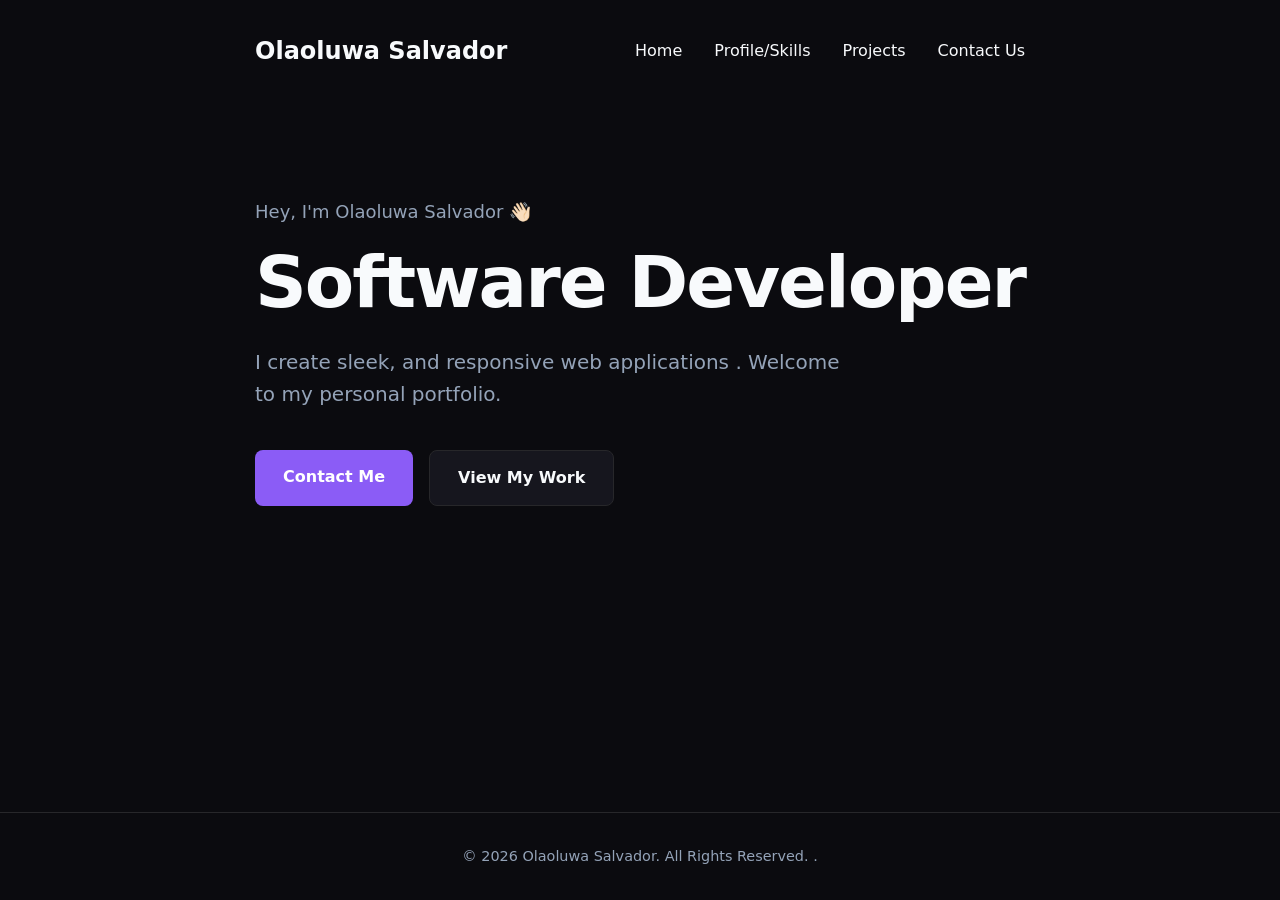
<file: index.html>
<!DOCTYPE html>
<html lang="en">
<head>
    <meta charset="UTF-8">
    <meta name="viewport" content="width=device-width, initial-scale=1.0">
    <title>Home | Olaoluwa Salvador </title>
    <link rel="stylesheet" href="style.css">
</head>
<body>
    <div class="container">
        <nav>
            <div class="logo">Olaoluwa Salvador </div>
            <ul class="nav-links">
                <li><a href="index.html">Home</a></li>
                <li><a href="profile.html">Profile/Skills</a></li>
                <li><a href="projects.html">Projects</a></li>
                <li><a href="contact.html">Contact Us</a></li>
            </ul>
        </nav>

        <section class="hero">
            <p class="greeting">Hey, I'm Olaoluwa Salvador  👋🏻</p>
            <h1>Software Developer</h1>
            <p class="subtitle">I   create sleek, and  responsive web applications . Welcome to my personal portfolio.</p>
            <div style="display: flex; gap: 1rem;">
                <a href="contact.html" class="btn primary">Contact Me</a>
                <a href="projects.html" class="btn secondary">View My Work</a>
            </div>
        </section>
    </div>

    <footer>
        <p>© 2026 Olaoluwa Salvador. All Rights Reserved. .</p>
    </footer>
</body>
</html>
</file>
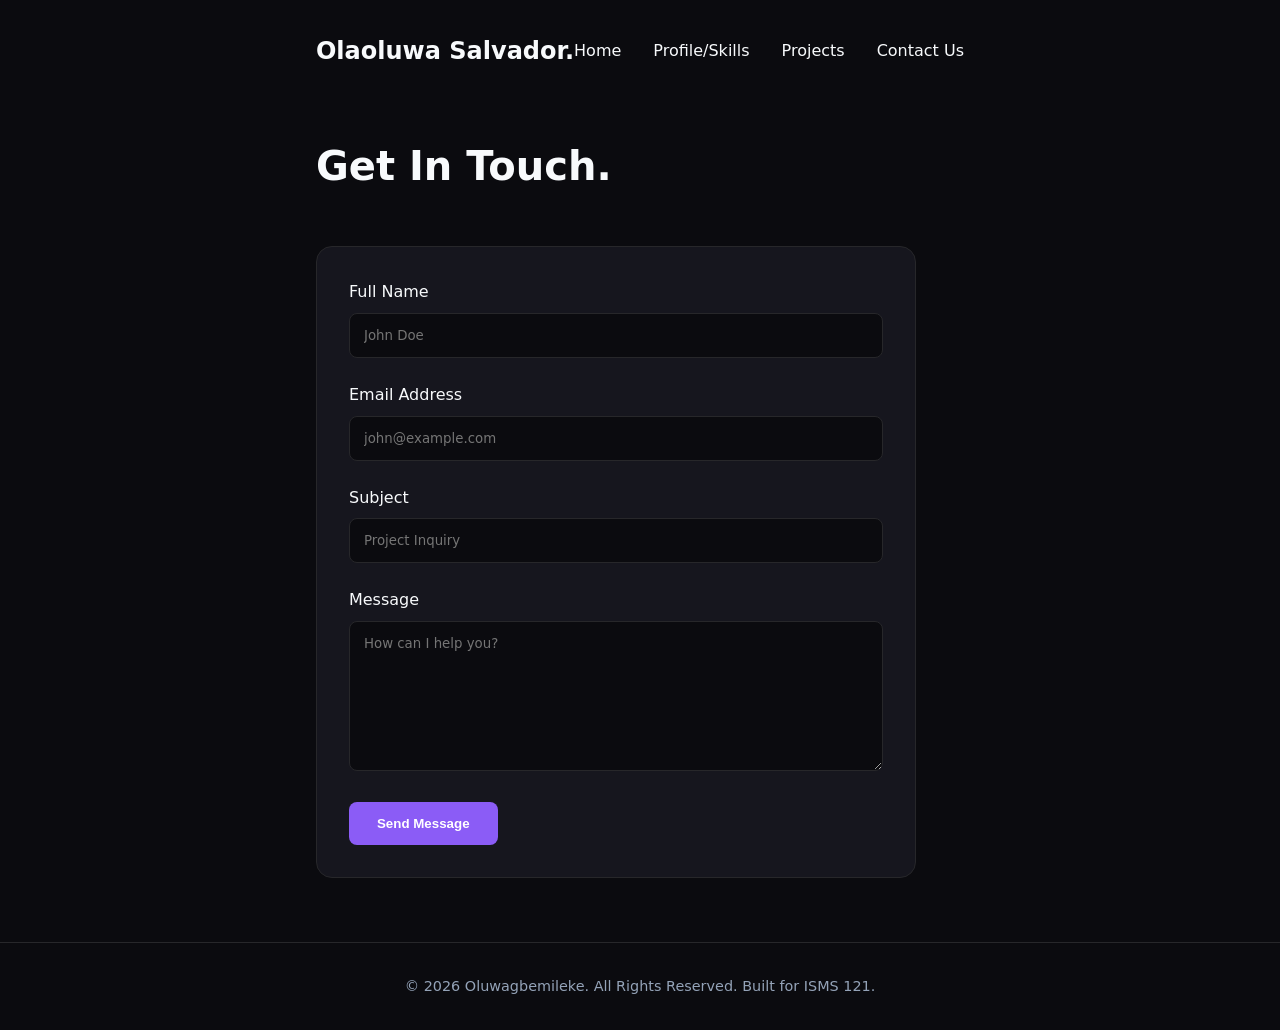
<file: contact.html>
<!DOCTYPE html>
<html lang="en">
<head>
    <meta charset="UTF-8">
    <meta name="viewport" content="width=device-width, initial-scale=1.0">
    <title>Contact Us | Olaoluwa Salvador</title>
    <link rel="stylesheet" href="style.css">
</head>
<body>
    <div class="container">
        <nav>
            <div class="logo">Olaoluwa Salvador.</div>
            <ul class="nav-links">
                <li><a href="index.html">Home</a></li>
                <li><a href="profile.html">Profile/Skills</a></li>
                <li><a href="projects.html">Projects</a></li>
                <li><a href="contact.html">Contact Us</a></li>
            </ul>
        </nav>

        <h2 class="page-title">Get In Touch.</h2>
        
        <form class="contact-form" action="#" method="POST">
            <div class="form-group">
                <label for="name">Full Name</label>
                <input type="text" id="name" name="name" class="form-control" required placeholder="John Doe">
            </div>
            
            <div class="form-group">
                <label for="email">Email Address</label>
                <input type="email" id="email" name="email" class="form-control" required placeholder="john@example.com">
            </div>

            <div class="form-group">
                <label for="subject">Subject</label>
                <input type="text" id="subject" name="subject" class="form-control" required placeholder="Project Inquiry">
            </div>
            
            <div class="form-group">
                <label for="message">Message</label>
                <textarea id="message" name="message" class="form-control" required placeholder="How can I help you?"></textarea>
            </div>
            
            <button type="submit" class="btn primary">Send Message</button>
        </form>
    </div>

    <footer>
        <p>© 2026 Oluwagbemileke. All Rights Reserved. Built for ISMS 121.</p>
    </footer>
</body>
</html>
</file>
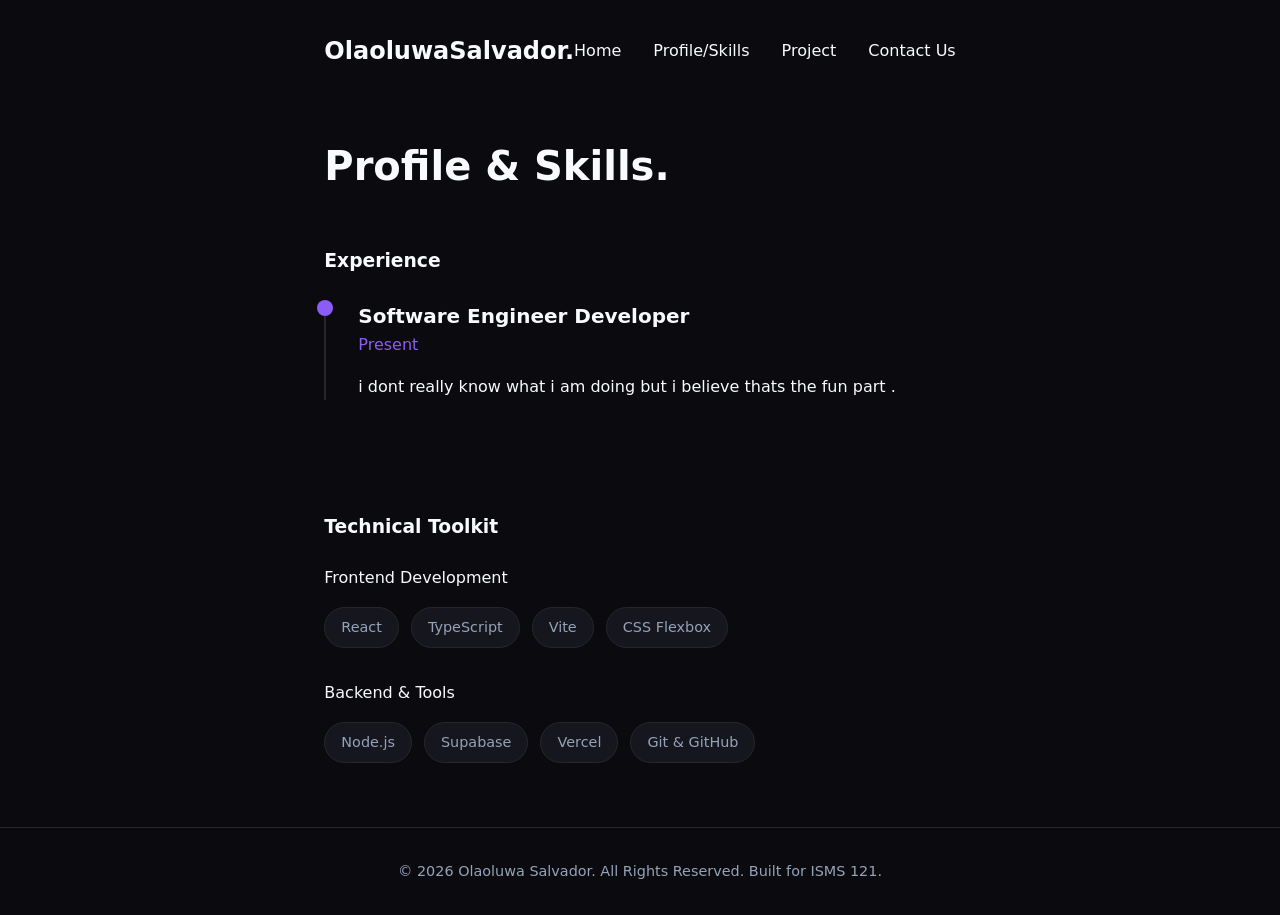
<file: profile.html>
<!DOCTYPE html>
<html lang="en">
<head>
    <meta charset="UTF-8">
    <meta name="viewport" content="width=device-width, initial-scale=1.0">
    <title>Profile & Skills | Olaoluwa Salvador </title>
    <link rel="stylesheet" href="style.css">
</head>
<body>
    <div class="container">
        <nav>
            <div class="logo">OlaoluwaSalvador.</div>
            <ul class="nav-links">
                <li><a href="index.html">Home</a></li>
                <li><a href="profile.html">Profile/Skills</a></li>
                <li><a href="project.html">Project</a></li>
                <li><a href="contact.html">Contact Us</a></li>
            </ul>
        </nav>

        <h2 class="page-title">Profile & Skills.</h2>
        
        <div style="display: grid; grid-template-columns: repeat(auto-fit, minmax(300px, 1fr)); gap: 4rem;">
            <div>
                <h3 style="margin-bottom: 1.5rem;">Experience</h3>
                <div class="timeline-item">
                    <h3 style="font-size: 1.25rem;">Software Engineer Developer</h3>
                    <p style="color: var(--primary-purple); margin-bottom: 1rem;">Present</p>
                    <p>i dont really know what i am doing but i believe thats the fun part .</p>
                </div>
            </div>

            <div>

                <h3 style="margin-bottom: 1.5rem;">Technical Toolkit</h3>
                <div style="margin-bottom: 2rem;">
                    <p>Frontend Development</p>
                    <div class="tags">
                        <span class="tag">React</span>
                        <span class="tag">TypeScript</span>
                        <span class="tag">Vite</span>
                        <span class="tag">CSS Flexbox</span>
                    </div>
                </div>
                <div>
                    <p>Backend & Tools</p>
                    <div class="tags">
                        <span class="tag">Node.js</span>
                        <span class="tag">Supabase</span>
                        <span class="tag">Vercel</span>
                        <span class="tag">Git & GitHub</span>
                    </div>
                </div>
            </div>
        </div>
    </div>

    <footer>
        <p>© 2026 Olaoluwa Salvador. All Rights Reserved. Built for ISMS 121.</p>
    </footer>
</body>
</html>
</file>
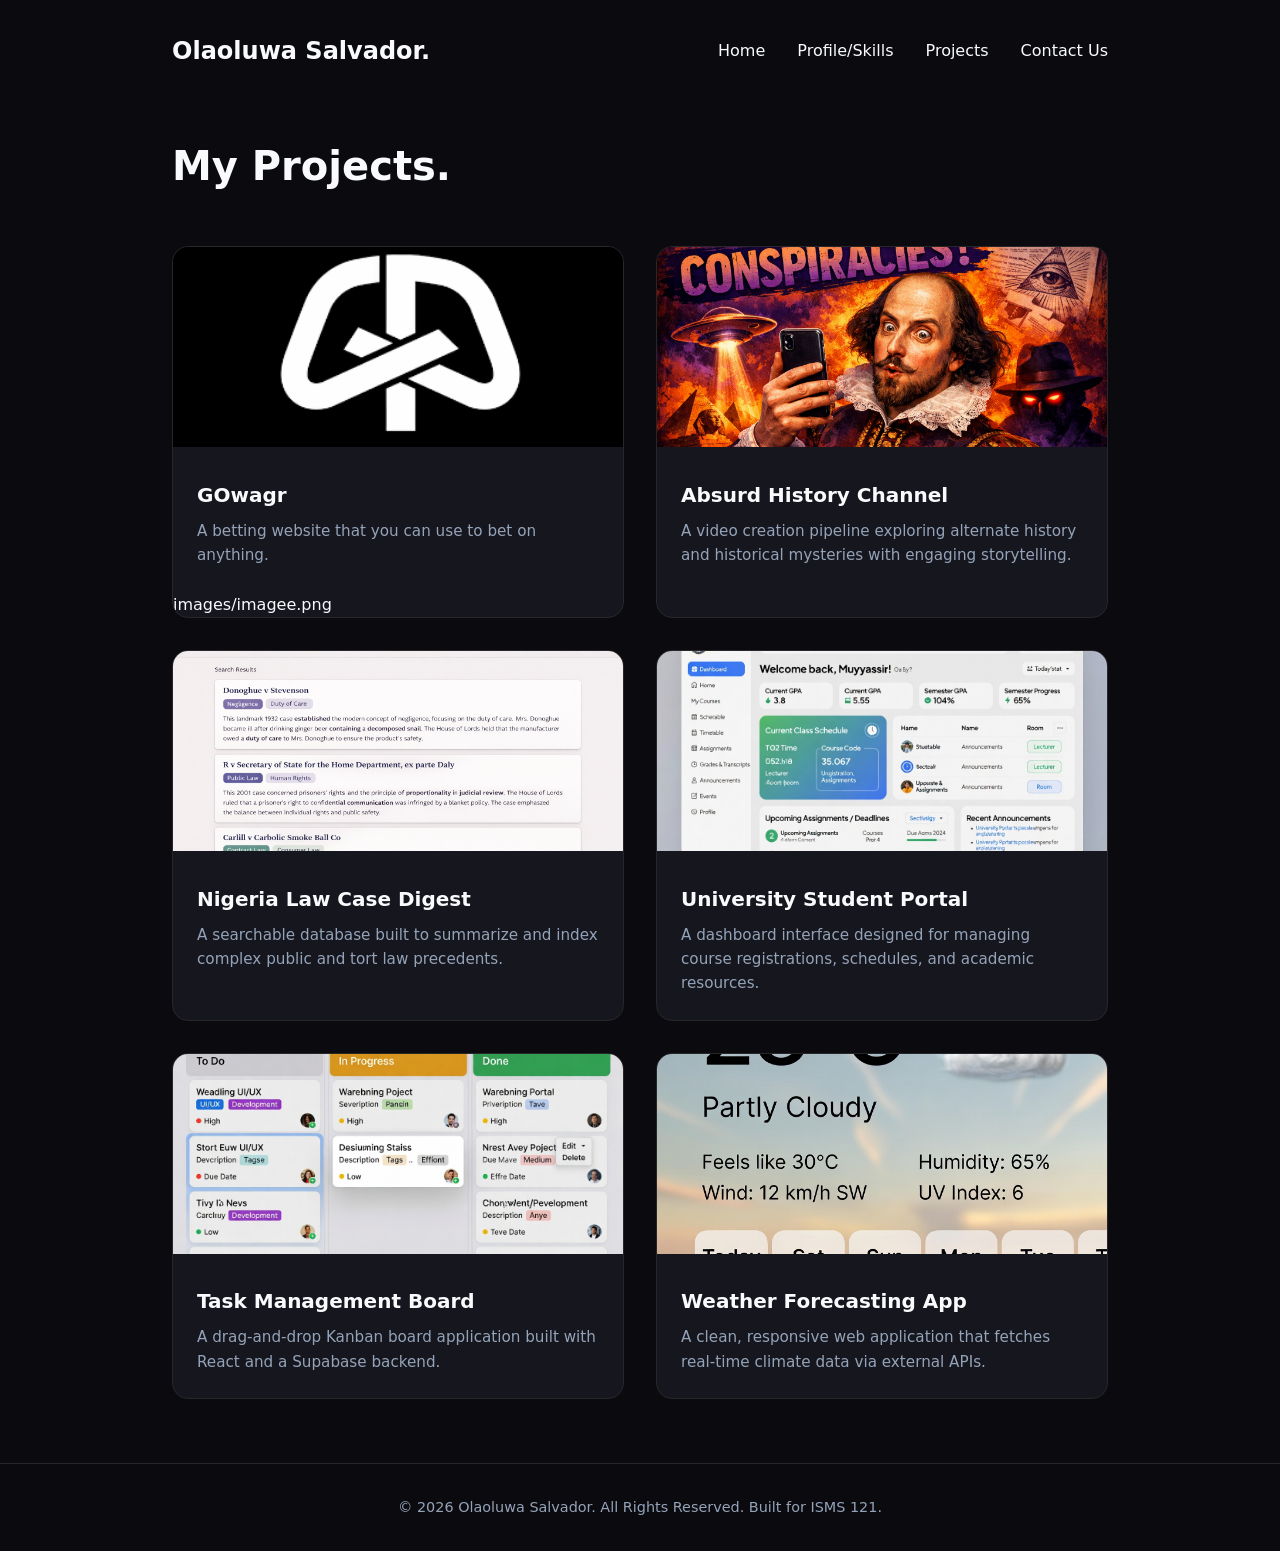
<file: projects.html>
<!DOCTYPE html>
<html lang="en">
<head>
    <meta charset="UTF-8">
    <meta name="viewport" content="width=device-width, initial-scale=1.0">
    <title>Projects | Olaoluwa Salvador</title>
    <link rel="stylesheet" href="style.css">
</head>
<body>
    <div class="container">
        <nav>
            <div class="logo">Olaoluwa Salvador.</div>
            <ul class="nav-links">
                <li><a href="index.html">Home</a></li>
                <li><a href="profile.html">Profile/Skills</a></li>
                <li><a href="projects.html">Projects</a></li>
                <li><a href="contact.html">Contact Us</a></li>
            </ul>
        </nav>

        <h2 class="page-title">My Projects.</h2>
        
        <div class="projects-flex">
            
            <div class="card">
                <img src="images/3Lrq5jZNDL9fBgpWx924rn - Copy.png" class="card-img" alt="Gowagr pp Mockup">
                <div class="card-content">
                    <h3>GOwagr</h3>
                    <p>A betting website that you can use to bet on anything.</p>
               </div>images/imagee.png
            </div>
            
            <div class="card">
                <img src="images/thumbnail.png" class="card-img" alt="Absurd History YouTube Thumbnail">
                <div class="card-content">
                    <h3>Absurd History Channel</h3>
                    <p>A video creation pipeline exploring alternate history and historical mysteries with engaging storytelling.</p>
                </div>
            </div>
           
            <div class="card">
                <img src=" images/portfolio image.png" class="card-img" alt="Nigeria Law Case Digest Interface">
                <div class="card-content">
                    <h3>Nigeria  Law Case Digest</h3>
                    <p>A searchable database built to summarize and index complex public and tort law precedents.</p>
                </div>
            </div>
            
            <div class="card">
                <img src="images/unii.jpg" class="card-img" alt="Student Portal Dashboard">
                <div class="card-content">
                    <h3>University Student Portal</h3>
                    <p>A dashboard interface designed for managing course registrations, schedules, and academic resources.</p>
                </div>
            </div>
            
            <div class="card">
                <img src="images/TjTBR.jpg" class="card-img" alt="Kanban Task Management Board">
                <div class="card-content">
                    <h3>Task Management Board</h3>
                    <p>A drag-and-drop Kanban board application built with React and a Supabase backend.</p>
                </div>
            </div>
           
            <div class="card">
                <img src="images/LoFvc.jpg" class="card-img" alt="Weather App Interface">
                <div class="card-content">
                    <h3>Weather Forecasting App</h3>
                    <p>A clean, responsive web application that fetches real-time climate data via external APIs.</p>
                </div>
            </div>

        </div>
    </div>

    <footer>
        <p>© 2026 Olaoluwa Salvador. All Rights Reserved. Built for ISMS 121.</p>
    </footer>
</body>
</html>
</file>
<file: style.css>
:root {
    --bg-color: #0b0b0f;
    --surface-color: #16161e;
    --primary-purple: #8b5cf6;
    --primary-hover: #a78bfa;
    --text-main: #f8fafc;
    --text-muted: #94a3b8;
    --border-color: #27272a;
    --font-family: 'Inter', system-ui, -apple-system, sans-serif;
    --transition: all 0.3s ease;
}

* { margin: 0; padding: 0; box-sizing: border-box; }

body {
    background-color: var(--bg-color);
    color: var(--text-main);
    font-family: var(--font-family);
    line-height: 1.6;
    display: flex;
    flex-direction: column;
    min-height: 100vh;
}

.container {
    max-width: 1000px;
    margin: 0 auto;
    padding: 0 2rem;
    flex-grow: 1;
}


nav {
    display: flex;
    justify-content: space-between;
    align-items: center;
    padding: 2rem 0;
    margin-bottom: 2rem;
}

.logo { font-size: 1.5rem; font-weight: 700; }
.nav-links { display: flex; gap: 2rem; list-style: none; font-weight: 500; }
.nav-links a { text-decoration: none; color: var(--text-main); transition: var(--transition); }
.nav-links a:hover { color: var(--primary-purple); }


.btn {
    display: inline-block;
    padding: 0.875rem 1.75rem;
    border-radius: 8px;
    font-weight: 600;
    cursor: pointer;
    text-decoration: none;
    border: none;
    transition: var(--transition);
}
.btn.primary { background-color: var(--primary-purple); color: white; }
.btn.primary:hover { background-color: var(--primary-hover); }
.btn.secondary { background-color: var(--surface-color); color: var(--text-main); border: 1px solid var(--border-color); }
.btn.secondary:hover { border-color: var(--primary-purple); }


.page-title { font-size: 2.5rem; margin-bottom: 3rem; font-weight: 700; }


.hero { padding: 4rem 0; max-width: 800px; }
.hero .greeting { color: var(--text-muted); font-size: 1.125rem; margin-bottom: 1rem; }
.hero h1 { font-size: 4.5rem; line-height: 1.1; font-weight: 800; margin-bottom: 1.5rem; letter-spacing: -2px; }
.hero .subtitle { font-size: 1.25rem; color: var(--text-muted); margin-bottom: 2.5rem; max-width: 600px; }


.projects-flex {
    display: flex;
    flex-wrap: wrap;
    gap: 2rem;
    justify-content: center;
}

.card {
    background-color: var(--surface-color);
    border: 1px solid var(--border-color);
    border-radius: 16px;
    overflow: hidden;
    flex: 1 1 calc(33.333% - 2rem); /* CSS Flexbox Magic */
    min-width: 300px;
    transition: var(--transition);
}
.card:hover { transform: translateY(-5px); border-color: var(--primary-purple); }
.card-img { height: 200px; background-color: #2a2a35; width: 100%;  object-fit: cover;}
.card-content { padding: 1.5rem; }
.card h3 { font-size: 1.25rem; margin-bottom: 0.5rem; }
.card p { color: var(--text-muted); font-size: 0.95rem; }


.timeline-item {
    border-left: 2px solid var(--border-color);
    padding-left: 2rem;
    position: relative;
    margin-bottom: 3rem;
}
.timeline-item::before {
    content: ''; position: absolute; left: -9px; top: 0; width: 16px; height: 16px;
    background-color: var(--primary-purple); border-radius: 50%;
}
.tags { display: flex; flex-wrap: wrap; gap: 0.75rem; margin-top: 1rem; }
.tag {
    background-color: var(--surface-color); border: 1px solid var(--border-color);
    padding: 0.5rem 1rem; border-radius: 100px; font-size: 0.9rem; color: var(--text-muted);
}


.contact-form {
    background-color: var(--surface-color);
    padding: 2rem;
    border-radius: 16px;
    border: 1px solid var(--border-color);
    max-width: 600px;
}
.form-group { margin-bottom: 1.5rem; }
.form-group label { display: block; margin-bottom: 0.5rem; font-weight: 500; }
.form-control {
    width: 100%; padding: 0.875rem; border-radius: 8px;
    background-color: var(--bg-color); border: 1px solid var(--border-color);
    color: var(--text-main); font-family: var(--font-family);
}
.form-control:focus { outline: none; border-color: var(--primary-purple); }
textarea.form-control { resize: vertical; min-height: 150px; }


footer {
    padding: 2rem 0; text-align: center; border-top: 1px solid var(--border-color);
    margin-top: 4rem; color: var(--text-muted); font-size: 0.9rem;
</file>
